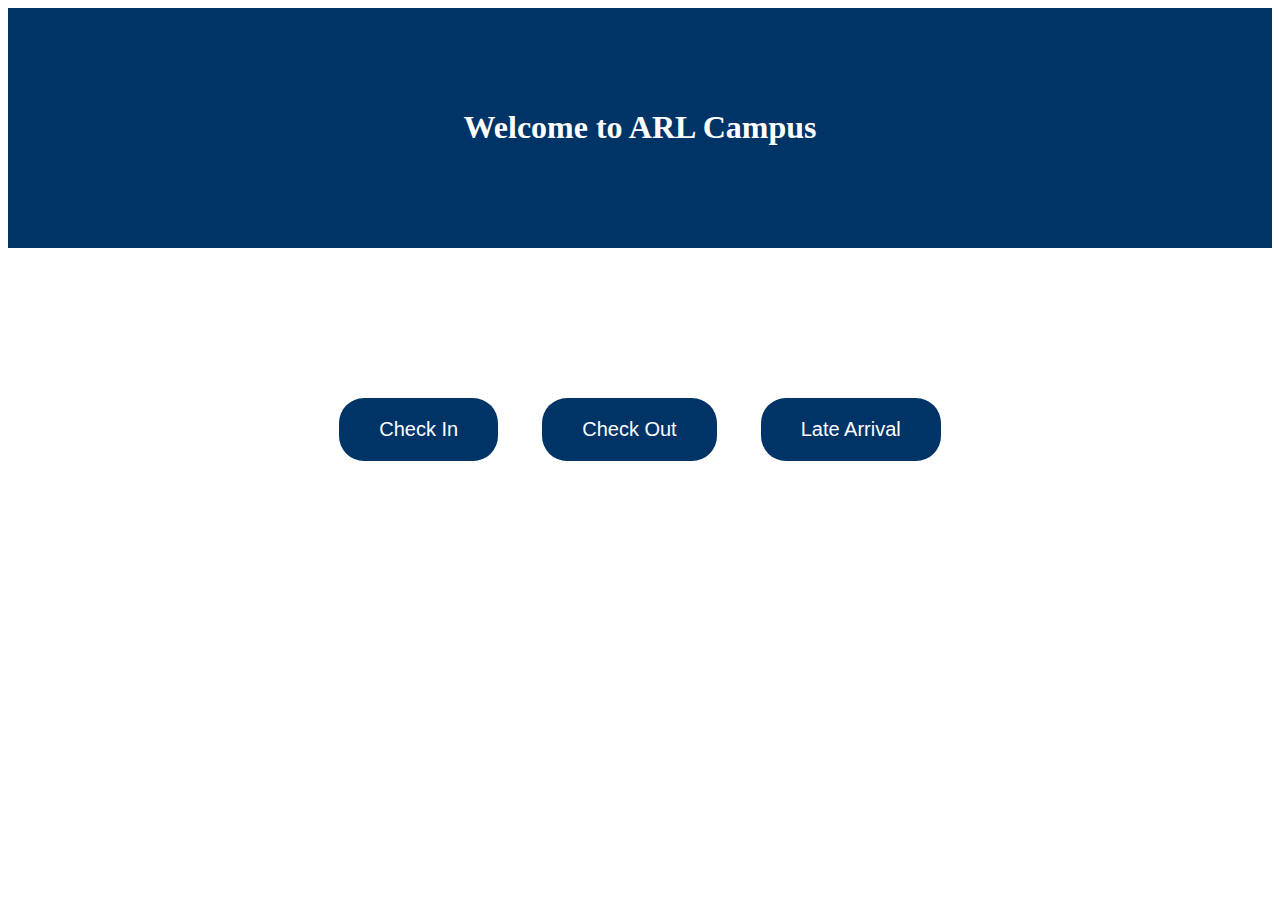
<file: Templates/index.html>
<!DOCTYPE html>
<html lang="en">
<head>
    <meta charset="UTF-8">
    <meta name="viewport" content="width=device-width, initial-scale=1.0">
    <title>Attendance System</title>
    <style>
        /* Style for header and the sentence of Welcome to ARL Campus */
        header {
            background-color: #003366; /* Set header background color to dark blue */
            padding: 80px 0; /* Add padding */
            text-align: center; /* Center align text */
            color: white; /* Set text color to white */
        }

        /* Style for buttons container that has the Welcome to ARL Campus*/
        .button-container {
            text-align: center; /* Center align buttons */
            margin-top: 50px; /* Add margin at the top */
        }

        /* Style for buttons */
        button {
            background-color: #003366; /* Set button background color to dark blue */
            color: white; /* Set text color to white */
            padding: 20px 40px; /* Add padding */
            border: none; /* Remove border */
            border-radius: 25px; /* Add border radius */
            cursor: pointer; /* Change cursor to pointer on hover */
            margin: 100px 20px; /* Add margin */
            font-size: 20px; /* Set font size */
        }
    </style>
</head>
<body>
    <!-- Header -->
    <header>
        <!-- Welcome message -->
        <h1>Welcome to ARL Campus</h1>
    </header>

    <!-- Buttons container -->
    <div class="button-container">
        <!-- Check In button -->
        <a href="/checkin"><button>Check In</button></a>
        <!-- Check Out button -->
        <a href="/checkout"><button>Check Out</button></a>
        <!-- Late Arrival button -->
        <a href="/latearrival"><button>Late Arrival</button></a>
    </div>
</body>
</html>
</file>
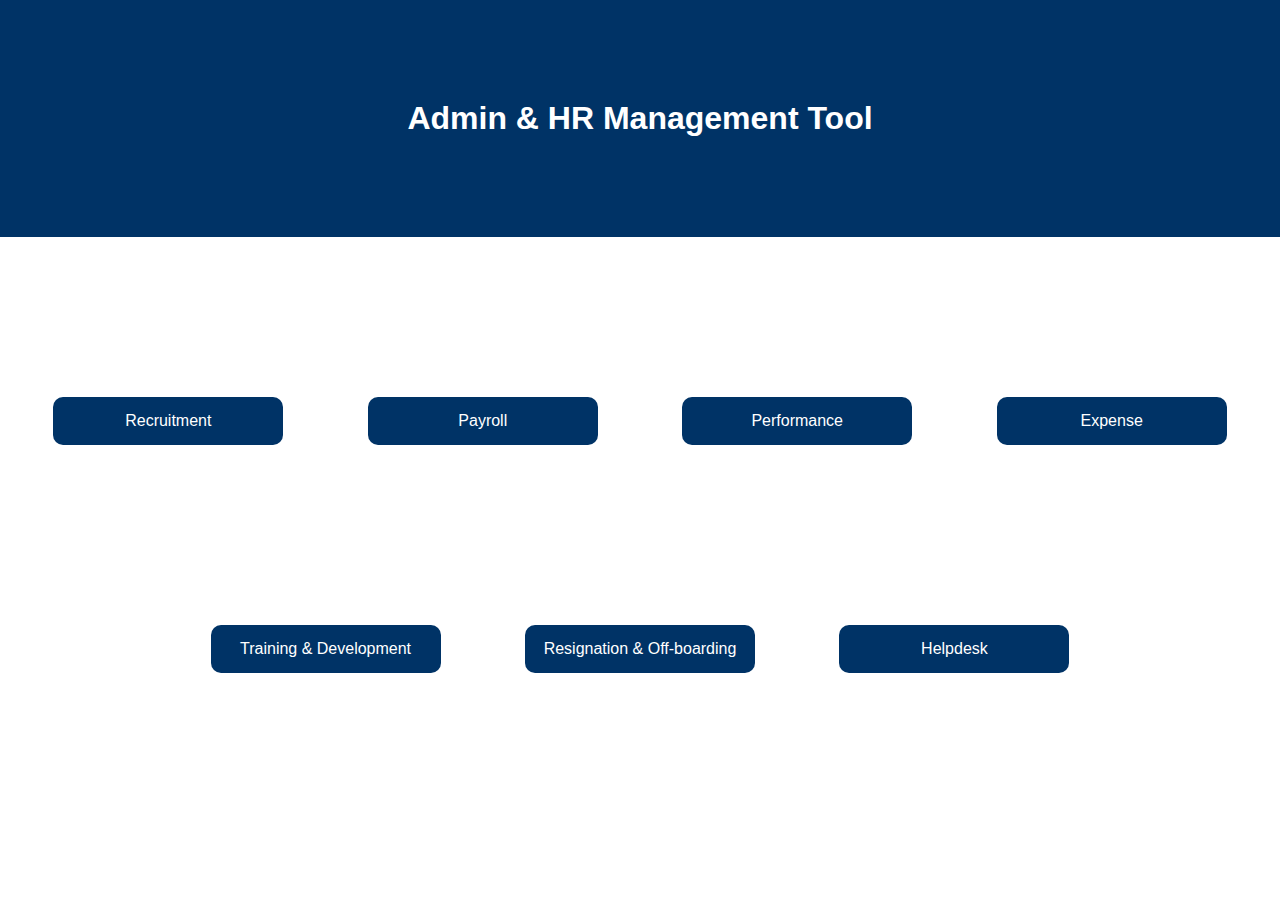
<file: Templates/admin_hr.html>
<!DOCTYPE html>
<html lang="en">
<head>
<meta charset="UTF-8">
<meta name="viewport" content="width=device-width, initial-scale=1.0">
<title>Admin & HR Management Tool</title>
<style>
    body {
        font-family: Arial, sans-serif;
        margin: 0;
        padding: 0;
        background-color: #fff;
    }

    .banner {
        background-color: #003366;
        color: #fff;
        text-align: center;
        padding: 100px 0;
    }

    .title {
        margin: 0;
    }

    .features {
        text-align: center;
    }

    .feature {
        background-color: #003366;
        color: #fff;
        padding: 15px;
        cursor: pointer;
        margin-top: 160px;
        margin-bottom: 20px;
        text-align: center;
        width: 200px; 
        display: inline-block;
        margin-right: 40px; 
        margin-left: 40px; 
        border-radius: 10px;
    }

    .sub-feature {
        background-color: #cce5ff;
        padding: 10px;
        display: none;
    }

    table {
        border-collapse: collapse;
        width: 100%;
    }

    th, td {
        border: 1px solid #ddd;
        padding: 8px;
        text-align: middle;
    }

    tr:nth-child(even) {
        background-color: #f2f2f2;
    }
</style>
</head>
<body>

<div class="banner">
    <h1 class="title">Admin & HR Management Tool</h1>
</div>

<div class="features">
    <div class="feature" id="recruitment">Recruitment</div>
    <div class="feature" id="payroll">Payroll</div>
    <div class="feature" id="performance">Performance</div>
    <div class="feature" id="expense">Expense</div>
    <div class="feature" id="training">Training & Development</div>
    <div class="feature" id="resignation">Resignation & Off-boarding</div>
    <div class="feature" id="helpdesk">Helpdesk</div>
</div>

<div class="sub-features">
    <div class="sub-feature" id="recruitmentSub">
        <table id="recruitmentTable">
            <tr>
                <th>Feature</th>
                <th>Sub-feature</th>
            </tr>
            <tr>
                <td rowspan="5">Recruitment</td>
                <td>Manpower Requirements</td>
            </tr>
            <tr>
                <td>Application Tracking System</td>
            </tr>
            <tr>
                <td>Interview Scheduling</td>
            </tr>
            <tr>
                <td>Onboarding</td>
            </tr>
            <tr>
                <td>Budget & Estimated Salaries for New Hires</td>
            </tr>
        </table>
    </div>

    <div class="sub-feature" id="payrollSub">
        <table id="payrollTable">
            <tr>
                <th>Feature</th>
                <th>Sub-feature</th>
            </tr>
            <tr>
                <td rowspan="4">Payroll</td>
                <td>Tax & Compliance</td>
            </tr>
            <tr>
                <td>Leave Encashment</td>
            </tr>
            <tr>
                <td>Compensations</td>
            </tr>
            <tr>
                <td>Employee Loans</td>
            </tr>
        </table>
    </div>

    <div class="sub-feature" id="performanceSub">
        <table id="performanceTable">
            <tr>
                <th>Feature</th>
                <th>Sub-feature</th>
            </tr>
            <tr>
                <td rowspan="4">Performance</td>
                <td>Evaluations</td>
            </tr>
            <tr>
                <td>Appraisals</td>
            </tr>
            <tr>
                <td>Probation periods</td>
            </tr>
            <tr>
                <td>Objectives and KPIs</td>
            </tr>
        </table>
    </div>

    <div class="sub-feature" id="expenseSub">
        <table id="expenseTable">
            <tr>
                <th>Feature</th>
                <th>Sub-feature</th>
            </tr>
            <tr>
                <td rowspan="4">Expense</td>
                <td>Official Travels</td>
            </tr>
            <tr>
                <td>Medical</td>
            </tr>
            <tr>
                <td>Food</td>
            </tr>
            <tr>
                <td>Other Claims & Reimbursements</td>
            </tr>
        </table>
    </div>

    <div class="sub-feature" id="trainingSub">
        <table id="trainingTable">
            <tr>
                <th>Feature</th>
                <th>Sub-feature</th>
            </tr>
            <tr>
                <td rowspan="2">Training & Development</td>
                <td>Course Planning</td>
            </tr>
            <tr>
                <td>Scheduling of Training Events</td>
            </tr>
        </table>
    </div>

    <div class="sub-feature" id="resignationSub">
        <table id="resignationTable">
            <tr>
                <th>Feature</th>
                <th>Sub-feature</th>
            </tr>
            <tr>
                <td rowspan="3">Resignation & Off-boarding</td>
                <td>Resignation Requests</td>
            </tr>
            <tr>
                <td>Exit Interview</td>
            </tr>
            <tr>
                <td>Clearances</td>
            </tr>
        </table>
    </div>

    <div class="sub-feature" id="helpdeskSub">
        <table id="helpdeskTable">
            <tr>
                <th>Feature</th>
                <th>Sub-feature</th>
            </tr>
            <tr>
                <td>Helpdesk</td>
                <td>Employee Issues/Complaints</td>
            </tr>
        </table>
    </div>
</div>

<script>
    // Event listeners to toggle sub-features
    document.getElementById('recruitment').addEventListener('click', function() {
        toggleSubFeature('recruitmentSub');
    });

    document.getElementById('payroll').addEventListener('click', function() {
        toggleSubFeature('payrollSub');
    });

    document.getElementById('performance').addEventListener('click', function() {
        toggleSubFeature('performanceSub');
    });

    document.getElementById('expense').addEventListener('click', function() {
        toggleSubFeature('expenseSub');
    });

    document.getElementById('training').addEventListener('click', function() {
        toggleSubFeature('trainingSub');
    });

    document.getElementById('resignation').addEventListener('click', function() {
        toggleSubFeature('resignationSub');
    });

    document.getElementById('helpdesk').addEventListener('click', function() {
        toggleSubFeature('helpdeskSub');
    });

    // Function to toggle sub-features
    function toggleSubFeature(subFeatureId) {
        var subFeature = document.getElementById(subFeatureId);
        if (subFeature.style.display === 'none') {
            subFeature.style.display = 'block';
        } else {
            subFeature.style.display = 'none';
        }
    }

    // Dummy data for each sub-feature (not included for brevity)
</script>

</body>
</html>
</file>
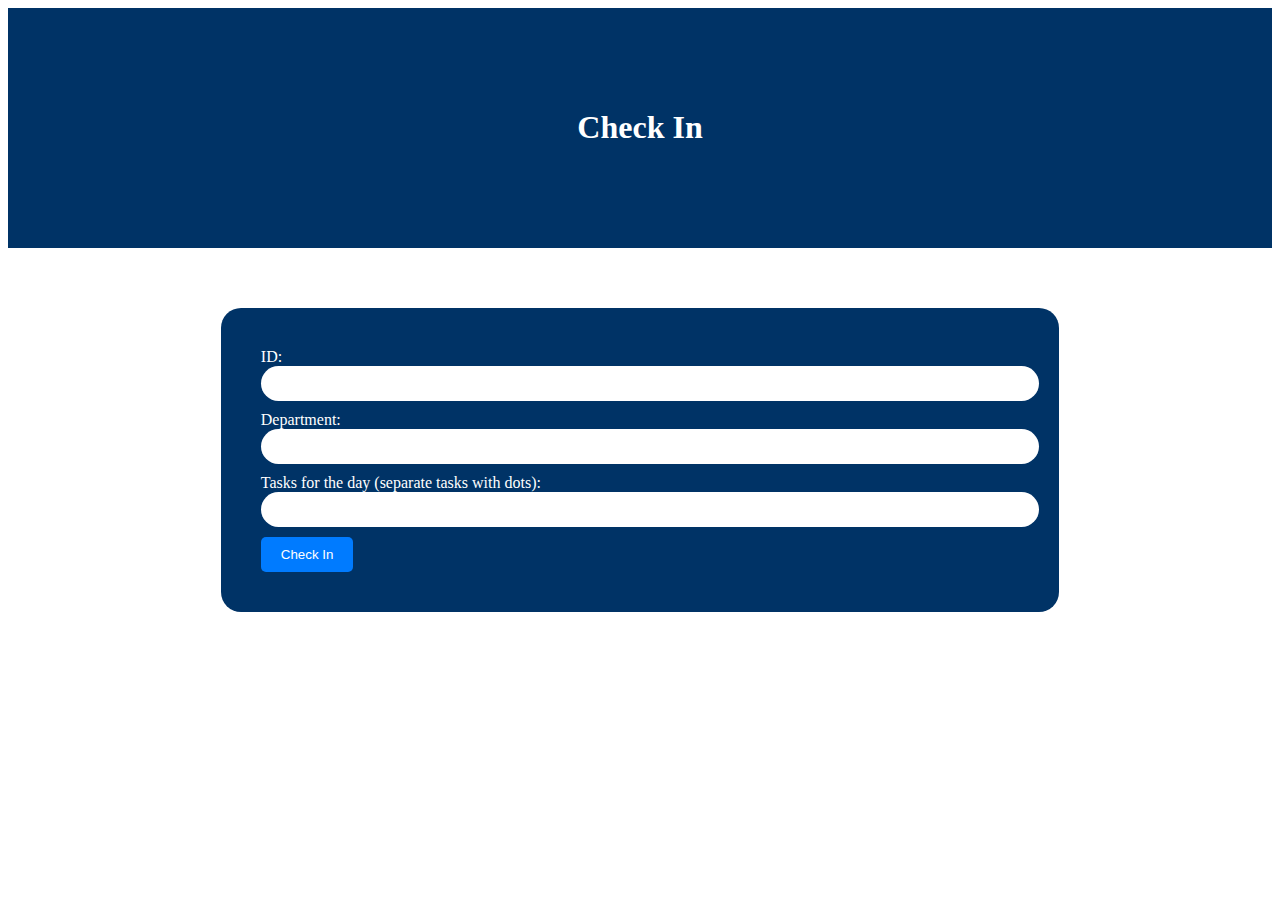
<file: Templates/checkin.html>
<!DOCTYPE html>
<html lang="en">
<head>
    <meta charset="UTF-8">
    <meta name="viewport" content="width=device-width, initial-scale=1.0">
    <title>Check In</title>
    <style>
        /* Style for header */
        header {
            background-color: #003366; /* Set header background color to dark blue */
            color: white; /* Set text color to white */
            padding: 80px; /* Add padding */
            text-align: center; /* Center align text */
        }

        /* Style for form container */
        .form-container {
            background-color: #003366; /* Set form background color to dark blue */
            color: white; /* Set text color to white */
            padding: 40px; /* Add padding */
            border-radius: 20px; /* Add border radius */
            width: 60%; /* Set width to 50% of the viewport */
            margin: 60px auto; /* Center align horizontally */
        }

        /* Style for form input fields */
        input[type="text"] {
            width: 100%; /* Set input width to 100% */
            padding: 10px; /* Add padding */
            margin-bottom: 10px; /* Add margin bottom */
            border-radius: 50px; /* Add border radius */
            border: none; /* Remove border */
        }

        /* Style for submit button */
        input[type="submit"] {
            background-color: #007bff; /* Set button background color to blue */
            color: white; /* Set text color to white */
            padding: 10px 20px; /* Add padding */
            border: none; /* Remove border */
            border-radius: 5px; /* Add border radius */
            cursor: pointer; /* Change cursor to pointer on hover */
        }
    </style>
</head>
<body>
    <!-- Header -->
    <header>
        <h1>Check In</h1>
    </header>

    <!-- Form container -->
    <div class="form-container">
        <form action="/checkin" method="post">
            ID: <br>
            <input type="text" name="id"><br>
            Department: <br>
            <input type="text" name="department"><br>
            Tasks for the day (separate tasks with dots): <br>
            <input type="text" name="tasks"><br>
            <input type="submit" value="Check In">
        </form>
    </div>
</body>
</html>
</file>
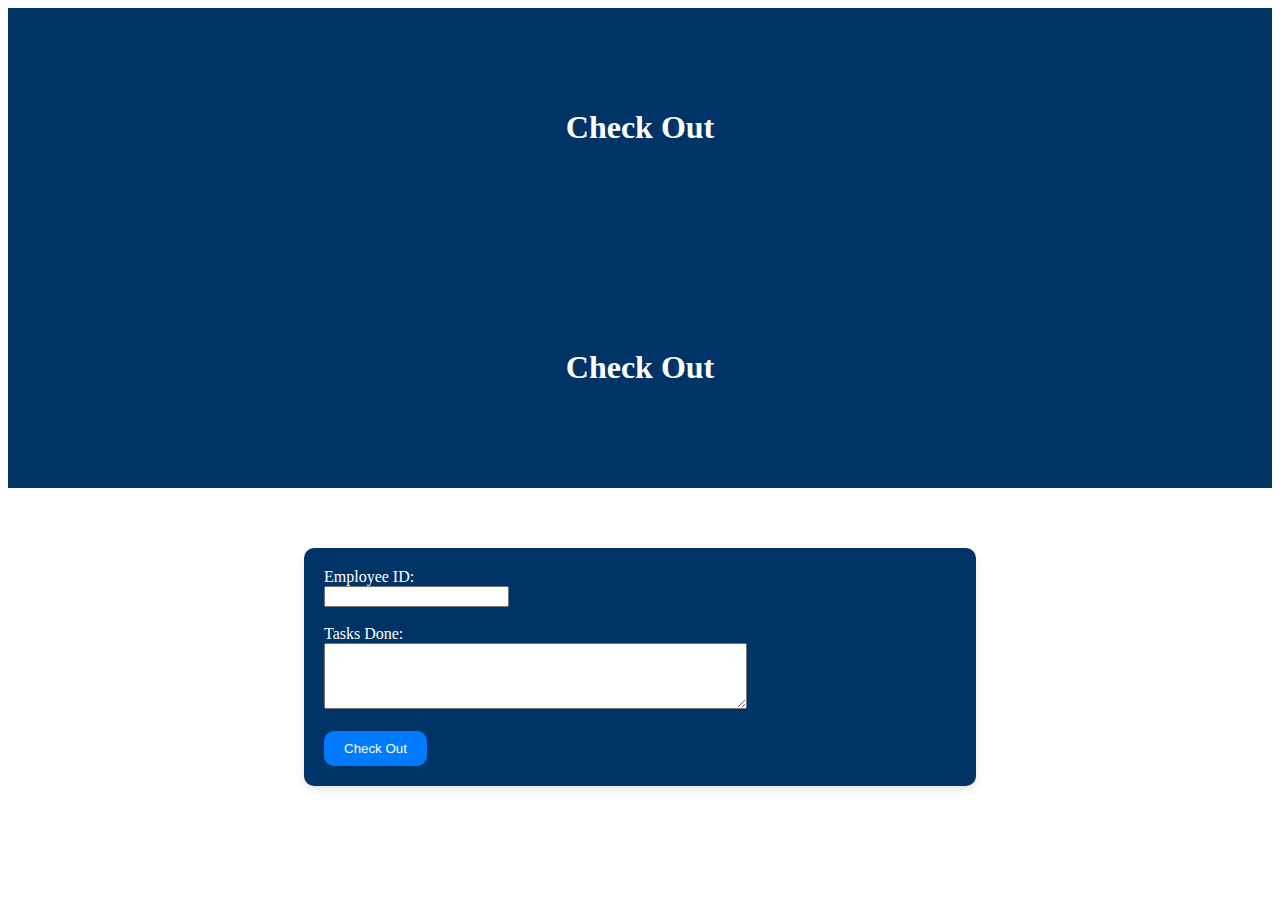
<file: Templates/checkout.html>
<!DOCTYPE html>
<html lang="en">
<head>
    <meta charset="UTF-8">
    <meta name="viewport" content="width=device-width, initial-scale=1.0">
    <title>Check Out</title>
    <style>
        /* Style for header */
        .header-container {
            background-color: #003366; /* Set header background color to dark blue */
            color: white; /* Set text color to white */
            padding: 80px; /* Add padding */
            text-align: center; /* Center align text */
        }

        /* Style for form container */
        .form-container {
            background-color: #003366; /* Set form background color to dark blue */
            padding: 20px; /* Add padding */
            color: white; /* Set text color to white */
            border-radius: 10px; /* Add border radius */
            width: 50%; /* Set width to 50% of the viewport */
            margin: 60px auto; /* Center align horizontally */
            box-shadow: 0 4px 8px rgba(0, 0, 0, 0.1); /* Add shadow */
        }

        /* Style for form input fields */
        input[type="checkbox"] {
            margin-right: 5px; /* Add margin right */
        }

        /* Style for submit button */
        input[type="submit"] {
            background-color: #007bff; /* Set button background color to blue */
            color: white; /* Set text color to white */
            padding: 10px 20px; /* Add padding */
            border: none; /* Remove border */
            border-radius: 10px; /* Add border radius */
            cursor: pointer; /* Change cursor to pointer on hover */
        }

        /* Style for outer container */
        .outer-container {
            text-align: center; /* Center align content */
            margin-top: 20px; /* Add margin at the top */
        }
    </style>
</head>
<body>
    <!-- Header container -->
    <div class="header-container">
        <h1>Check Out</h1>
    </div>

    <!-- Form container -->
    <div class="header-container">
        <h1>Check Out</h1>
    </div>

    <div class="form-container">
        <form method="POST">
            <label for="id">Employee ID:</label><br>
            <input type="text" id="id" name="id" required><br><br>

            <label for="tasks_done">Tasks Done:</label><br>
            <textarea id="tasks_done" name="tasks_done" rows="4" cols="50"></textarea><br><br>

            <input type="submit" value="Check Out">
        </form>
    </div>
</body>
</html>
</file>
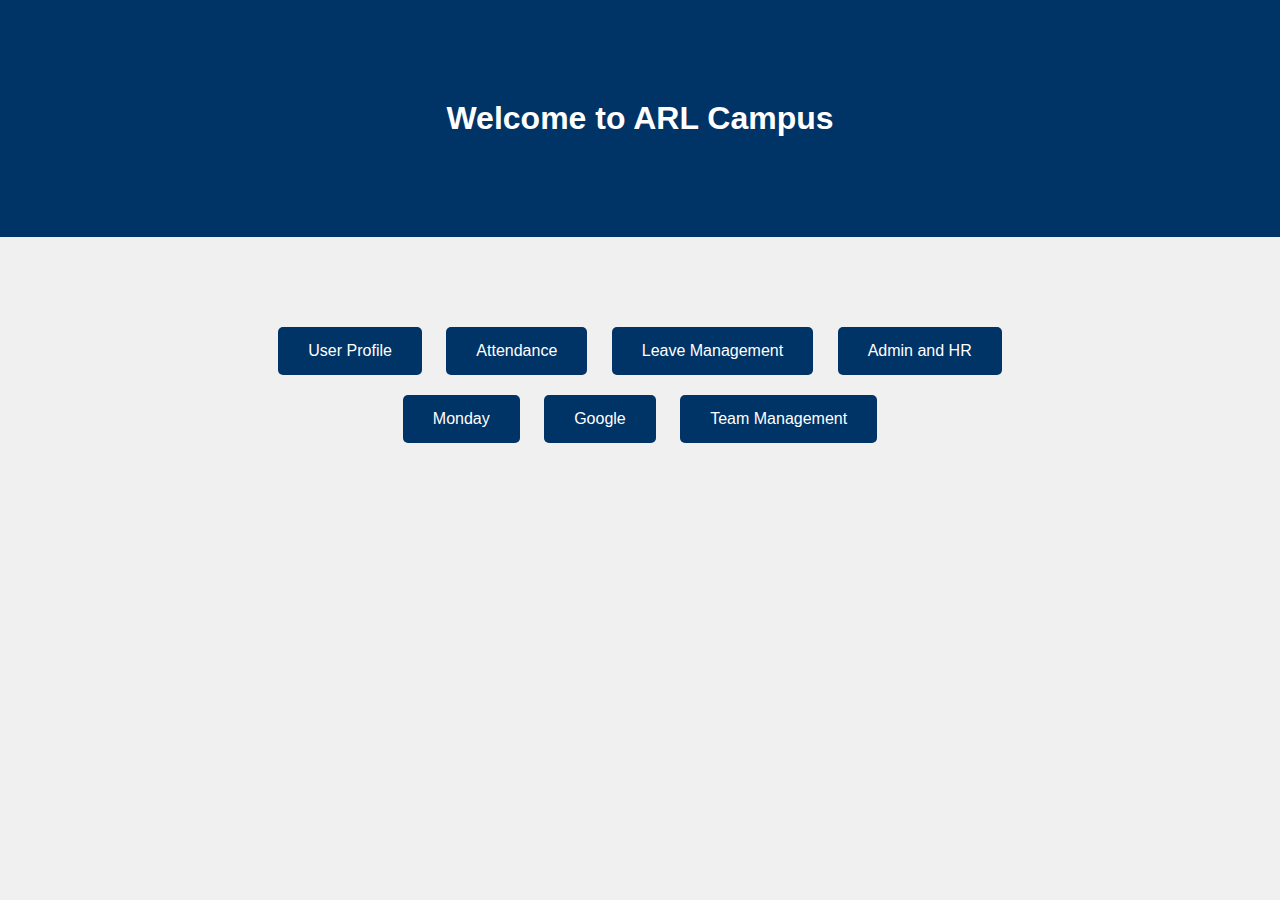
<file: Templates/home.html>
<!DOCTYPE html>
<html lang="en">
<head>
    <meta charset="UTF-8">
    <meta name="viewport" content="width=device-width, initial-scale=1.0">
    <title>ARL Campus</title>
    <style>
        body {
            font-family: Arial, sans-serif;
            background-color: #f0f0f0;
            margin: 0;
            padding: 0;
        }
        .container {
            max-width: 800px;
            margin: 80px auto;
            text-align: center;
        }
        .header {
            background-color:  #003366;
            color: white;
            padding: 20px 0;
            margin-bottom: 20px;
        }
        .button {
            display: inline-block;
            background-color: #003366;
            color: white;
            padding: 15px 30px;
            margin: 10px;
            text-decoration: none;
            border-radius: 5px;
            transition: background-color 0.3s;
        }
        .button:hover {
            background-color: #004080;
        }
    </style>
</head>
<body>
    <div class="header">
        <div class="container">
            <h1>Welcome to ARL Campus</h1>
        </div>
    </div>
    <div class="container">
        <a href="/user_profile" class="button">User Profile</a>
        <a href="/index" class="button">Attendance</a>   
        <a href="/leavemanagment" class="button">Leave Management</a>
        <a href="/admin_hr" class="button">Admin and HR</a>
        <a href="/Monday_Boards_Replica" class="button">Monday</a>
        <a href="https://www.google.com" class="button">Google</a>
        <a href="/Team Management" class="button">Team Management</a>
    </div>
</body>
</html>
</file>
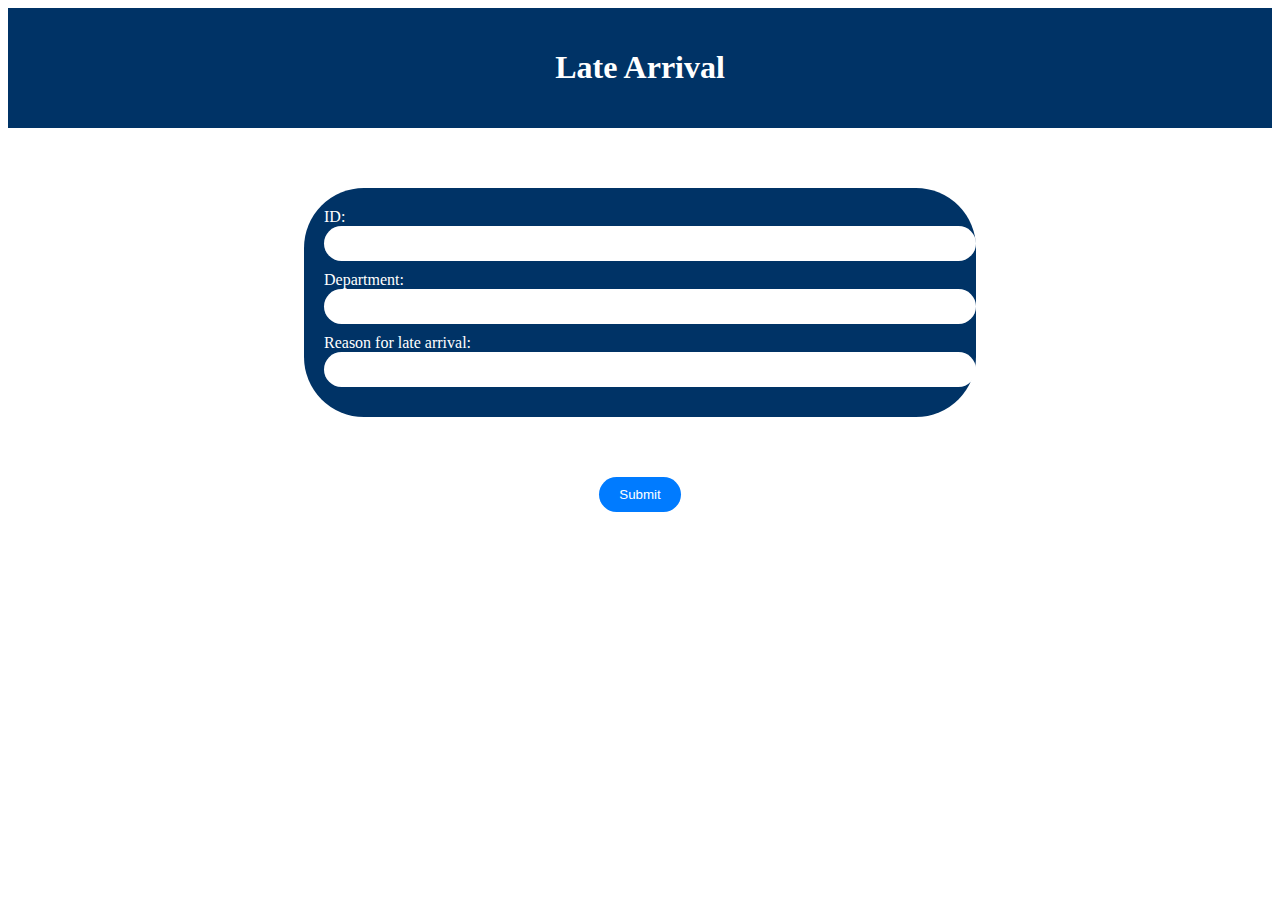
<file: Templates/latearrival.html>
<!DOCTYPE html>
<html lang="en">
<head>
    <meta charset="UTF-8">
    <meta name="viewport" content="width=device-width, initial-scale=1.0">
    <title>Late Arrival</title>
    <style>
        /* Style for header */
        header {
            background-color: #003366; /* Set header background color to dark blue */
            color: white; /* Set text color to white */
            padding: 20px; /* Add padding */
            text-align: center; /* Center align text */
        }

        /* Style for form container */
        .form-container {
            background-color: #003366; /* Set form background color to dark blue */
            color: white; /* Set text color to white */
            padding: 20px; /* Add padding */
            border-radius: 60px; /* Add border radius */
            width: 50%; /* Set width to 50% of the viewport */
            margin: 60px auto; /* Center align horizontally */
        }

        /* Style for form input fields */
        input[type="text"] {
            width: 100%; /* Set input width to 100% */
            padding: 10px; /* Add padding */
            margin-bottom: 10px; /* Add margin bottom */
            border-radius: 60px; /* Add border radius */
            border: none; /* Remove border */
        }

        /* Style for submit button */
        input[type="submit"] {
            background-color: #007bff; /* Set button background color to blue */
            color: white; /* Set text color to white */
            padding: 10px 20px; /* Add padding */
            border: none; /* Remove border */
            border-radius: 60px; /* Add border radius */
            cursor: pointer; /* Change cursor to pointer on hover */
        }
    </style>
</head>
<body>
    <!-- Header -->
    <header>
        <h1>Late Arrival</h1>
    </header>

    <!-- Form container -->
    <div class="form-container">
        <form action="/latearrival" method="post">
            ID: <br>
            <input type="text" name="id"><br>
            Department: <br>
            <input type="text" name="department"><br>
            Reason for late arrival: <br>
            <input type="text" name="reason"><br>
        </form>
    </div>

    <!-- Submit button -->
    <div style="text-align: center; margin-top: 20px;"> <!-- Inline styles for simplicity -->
        <form action="/latearrival" method="post">
            <input type="submit" value="Submit">
        </form>
    </div>
</body>
</html>
</file>
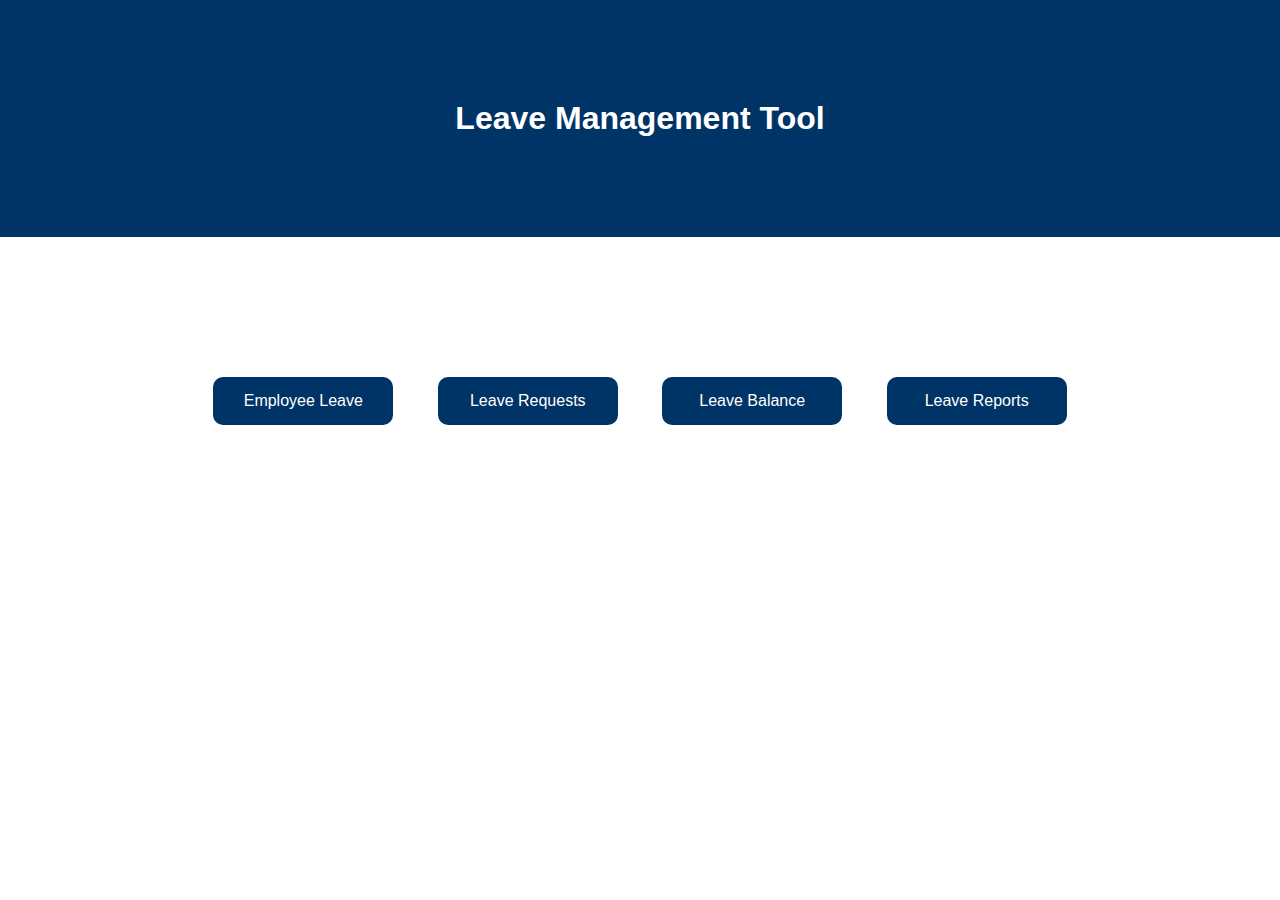
<file: Templates/Leave_Management.html>
<!DOCTYPE html>
<html lang="en">
<head>
<meta charset="UTF-8">
<meta name="viewport" content="width=device-width, initial-scale=1.0">
<title>Leave Management</title>
<style>
    body {
        font-family: Arial, sans-serif;
        margin: 0;
        padding: 0;
        background-color: #fff;
    }

    .banner {
        background-color: #003366;
        color: #fff;
        text-align: center;
        padding: 100px 0;
    }

    .title {
        margin: 0;
    }

    .features {
        text-align: center;
    }

    .feature {
        background-color: #003366;
        color: #fff;
        padding: 15px; 
        cursor: pointer;
        margin-top: 140px; 
        margin-bottom: 20px;
        text-align: center;
        width: 150px;
        display: inline-block;
        margin-right: 20px;
        margin-left: 20px; 
        border-radius: 10px;
    }

    .sub-feature {
        background-color: #cce5ff;
        padding: 10px;
        display: none;
    }

    table {
        border-collapse: collapse;
        width: 100%;
    }

    th, td {
        border: 1px solid #ddd;
        padding: 8px;
        text-align: middle;
    }

    tr:nth-child(even) {
        background-color: #f2f2f2;
    }
</style>
</head>
<body>

<div class="banner">
    <h1 class="title">Leave Management Tool</h1>
</div>

<div class="features">
    <div class="feature" id="employeeLeave" onclick="openPage('employeeLeave.html')">Employee Leave</div>
    <div class="feature" id="leaveRequests" onclick="openPage('leaveRequests.html')">Leave Requests</div>
    <div class="feature" id="leaveBalance" onclick="openPage('leaveBalance.html')">Leave Balance</div>
    <div class="feature" id="leaveReports" onclick="openPage('leaveReports.html')">Leave Reports</div>
</div>

<div class="sub-features">
    <div class="sub-feature" id="employeeLeaveSub">
        <table id="employeeLeaveTable">
            <tr>
                <th>Employee Name</th>
                <th>Leave Type</th>
                <th>Start Date</th>
                <th>End Date</th>
                <th>Reason</th>
            </tr>
            <tr>
                <td>John Doe</td>
                <td>Vacation</td>
                <td>2024-04-01</td>
                <td>2024-04-05</td>
                <td>Family trip</td>
            </tr>
            <!-- More dummy data rows can be added here -->
        </table>
    </div>

    <div class="sub-feature" id="leaveRequestsSub">
        <table id="leaveRequestsTable">
            <tr>
                <th>Employee Name</th>
                <th>Leave Type</th>
                <th>Start Date</th>
                <th>End Date</th>
                <th>Status</th>
            </tr>
            <!-- Dummy data will be inserted dynamically -->
        </table>
    </div>

    <div class="sub-feature" id="leaveBalanceSub">
        <table id="leaveBalanceTable">
            <tr>
                <th>Employee Name</th>
                <th>Leave Type</th>
                <th>Balance</th>
            </tr>
            <!-- Dummy data will be inserted dynamically -->
        </table>
    </div>

    <div class="sub-feature" id="Time off Request">

            <a href="/time_off_request" class="button">Time off Request</a>
    </div>
</div>


</body>
</html>
</file>
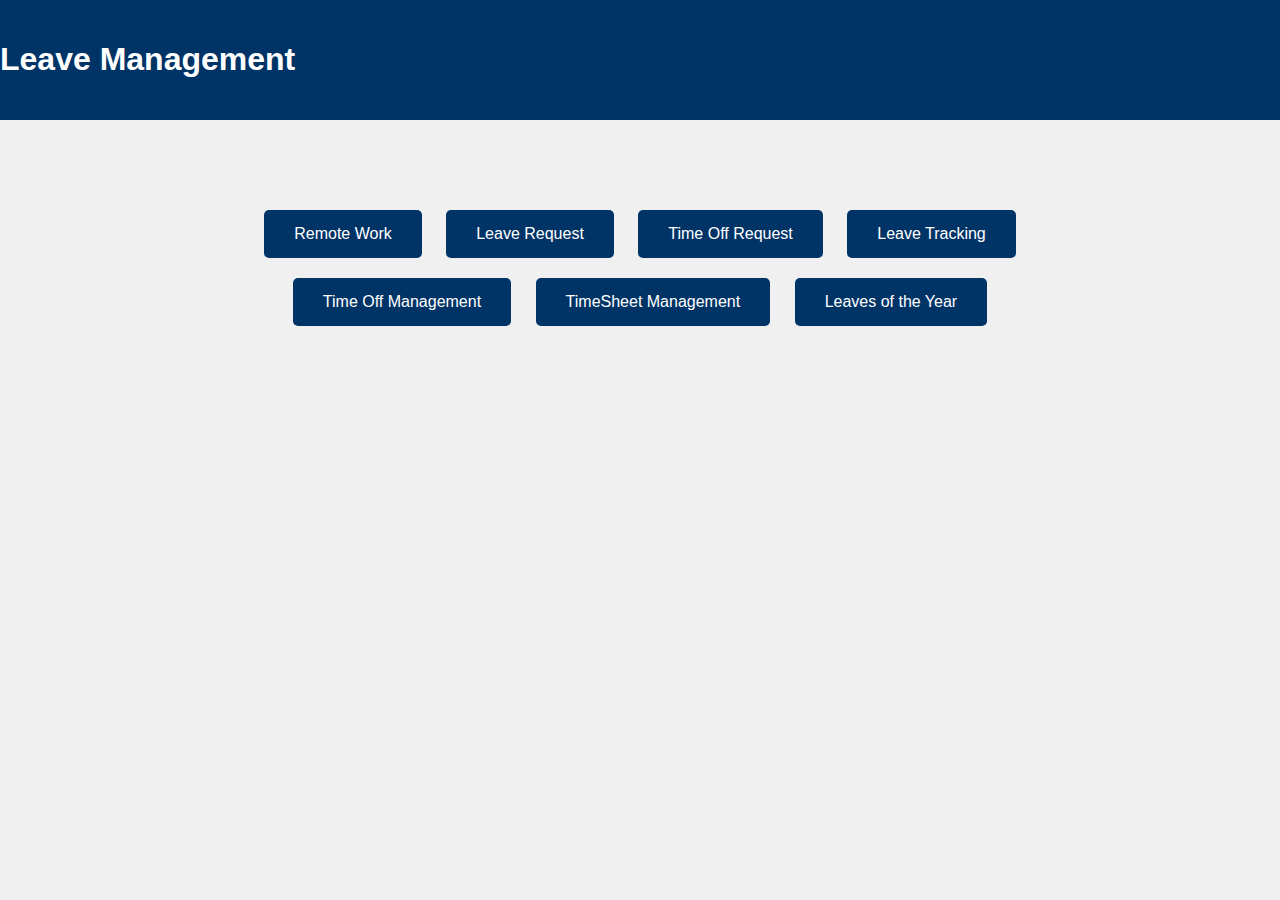
<file: Templates/leavemanagment.html>
<!DOCTYPE html>
<html lang="en">
<head>
    <meta charset="UTF-8">
    <meta name="viewport" content="width=device-width, initial-scale=1.0">
    <title>Leave Management</title>
    <style>
        body {
            font-family: Arial, sans-serif;
            background-color: #f0f0f0;
            margin: 0;
            padding: 0;
        }
        .container {
            max-width: 800px;
            margin: 80px auto;
            text-align: center;
        }
        .header {
            background-color:  #003366;
            color: white;
            padding: 20px 0;
            margin-bottom: 20px;
        }
        .button {
            display: inline-block;
            background-color: #003366;
            color: white;
            padding: 15px 30px;
            margin: 10px;
            text-decoration: none;
            border-radius: 5px;
            transition: background-color 0.3s;
        }
        .button:hover {
            background-color: #004080;
        }
    </style>
</head>
<body>
    <div class="header">
        <h1>Leave Management</h1>
    </div>

    <div class="container">
        <a href="/remote-work" class="button">Remote Work</a>
        <a href="/leave-request" class="button">Leave Request</a>
        <a href="/time_off_request" class="button">Time Off Request</a>
        <a href="#" class="button">Leave Tracking</a>
        <a href="#" class="button">Time Off Management</a>
        <a href="#" class="button">TimeSheet Management</a>
        <a href="#" class="button">Leaves of the Year</a>
    </div>
</body>
</html>
</file>
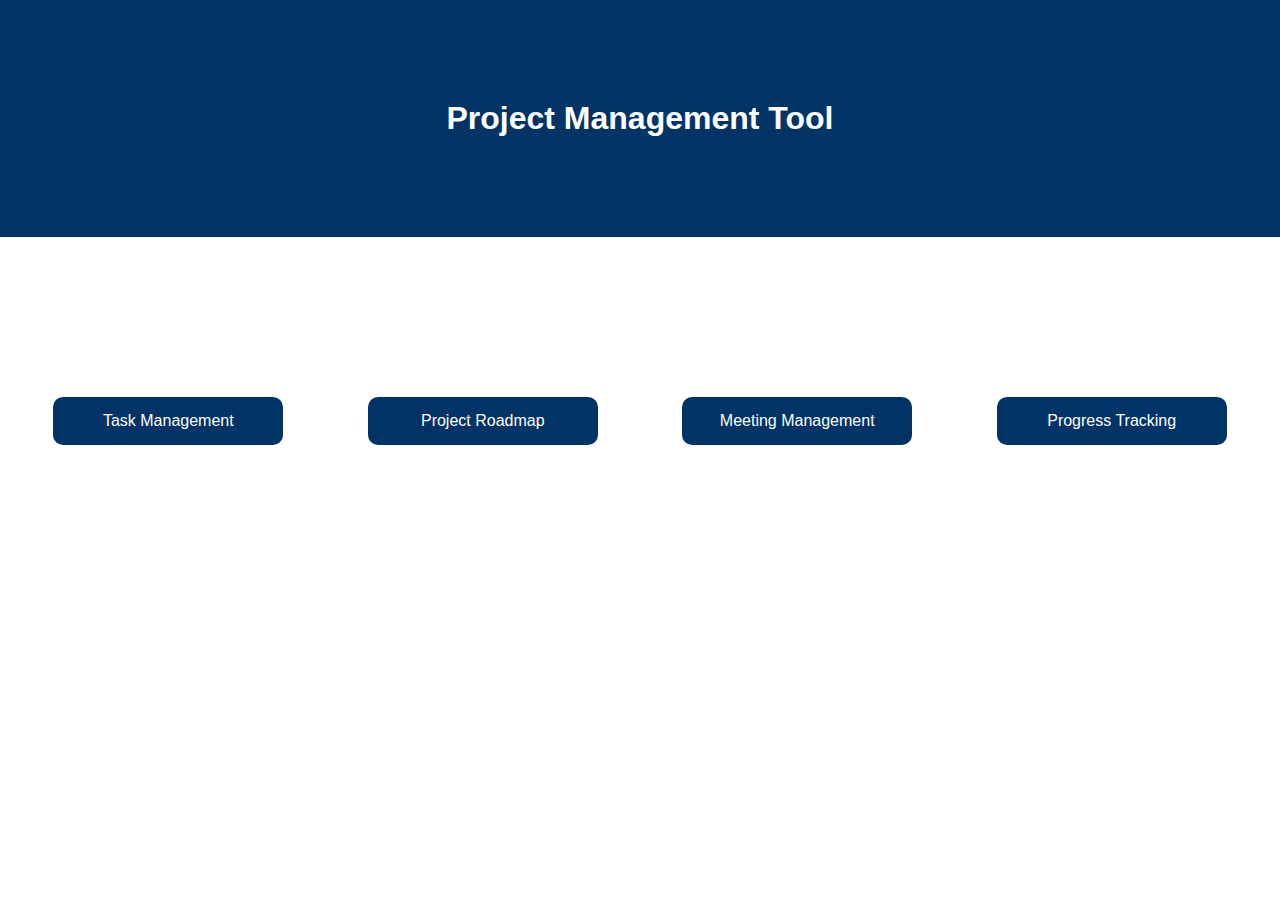
<file: Templates/Monday_Boards_Replica.html>
<!DOCTYPE html>
<html lang="en">
<head>
<meta charset="UTF-8">
<meta name="viewport" content="width=device-width, initial-scale=1.0">
<title>Project Management Tool</title>
<style>
    body {
        font-family: Arial, sans-serif;
        margin: 0;
        padding: 0;
        background-color: #fff;
    }

    .banner {
        background-color: #003366;
        color: #fff;
        text-align: center;
        padding: 100px 0;
    }

    .title {
        margin: 0;
    }

    .features {
        text-align: center;
    }

    .feature {
        background-color: #003366;
        color: #fff;
        padding: 15px;
        cursor: pointer;
        margin-top: 160px;
        margin-bottom: 20px;
        text-align: center;
        width: 200px; 
        display: inline-block;
        margin-right: 40px; 
        margin-left: 40px; 
        border-radius: 10px;
    }

    .sub-feature {
        background-color: #cce5ff;
        padding: 10px;
        display: none;
    }

    table {
        border-collapse: collapse;
        width: 100%;
    }

    th, td {
        border: 1px solid #ddd;
        padding: 8px;
        text-align: middle;
    }

    tr:nth-child(even) {
        background-color: #f2f2f2;
    }
</style>
</head>
<body>

<div class="banner">
    <h1 class="title">Project Management Tool</h1>
</div>

<div class="features">
    <div class="feature" id="taskManagement">Task Management</div>
    <div class="feature" id="projectRoadmap">Project Roadmap</div>
    <div class="feature" id="meetingManagement">Meeting Management</div>
    <div class="feature" id="progressTracking">Progress Tracking</div>
</div>

<div class="sub-features">
    <div class="sub-feature" id="taskManagementSub">
        <table id="taskManagementTable">
            <tr>
                <th>Feature</th>
                <th>Sub-feature</th>
            </tr>
            <tr>
                <td rowspan="3">Task Management</td>
                <td>Add New Task</td>
            </tr>
            <tr>
                <td>List of Tasks</td>
            </tr>
            <tr>
                <td>Task Details</td>
            </tr>
        </table>
    </div>

    <div class="sub-feature" id="projectRoadmapSub">
        <table id="projectRoadmapTable">
            <tr>
                <th>Feature</th>
                <th>Sub-feature</th>
            </tr>
            <tr>
                <td rowspan="6">Project Roadmap</td>
                <td>Timeline</td>
            </tr>
            <tr>
                <td>Objectives</td>
            </tr>
            <tr>
                <td>Milestones</td>
            </tr>
            <tr>
                <td>Deliverables</td>
            </tr>
            <tr>
                <td>Resources</td>
            </tr>
            <tr>
                <td>Deadlines</td>
            </tr>
        </table>
    </div>

    <div class="sub-feature" id="meetingManagementSub">
        <table id="meetingManagementTable">
            <tr>
                <th>Feature</th>
                <th>Sub-feature</th>
            </tr>
            <tr>
                <td rowspan="4">Meeting Management</td>
                <td>Define Purpose/Agenda</td>
            </tr>
            <tr>
                <td>Assign Tasks</td>
            </tr>
            <tr>
                <td>Meeting Minutes</td>
            </tr>
            <tr>
                <td>Schedule</td>
            </tr>
        </table>
    </div>

    <div class="sub-feature" id="progressTrackingSub">
        <table id="progressTrackingTable">
            <tr>
                <th>Feature</th>
                <th>Sub-feature</th>
            </tr>
            <tr>
                <td rowspan="3">Progress Tracking</td>
                <td>Project Goals</td>
            </tr>
            <tr>
                <td>Status</td>
            </tr>
            <tr>
                <td>Roadblocks</td>
            </tr>
        </table>
    </div>
</div>

<script>
    // Event listeners to toggle sub-features
    document.getElementById('taskManagement').addEventListener('click', function() {
        toggleSubFeature('taskManagementSub');
    });

    document.getElementById('projectRoadmap').addEventListener('click', function() {
        toggleSubFeature('projectRoadmapSub');
    });

    document.getElementById('meetingManagement').addEventListener('click', function() {
        toggleSubFeature('meetingManagementSub');
    });

    document.getElementById('progressTracking').addEventListener('click', function() {
        toggleSubFeature('progressTrackingSub');
    });

    // Function to toggle sub-features
    function toggleSubFeature(subFeatureId) {
        var subFeature = document.getElementById(subFeatureId);
        if (subFeature.style.display === 'none') {
            subFeature.style.display = 'block';
        } else {
            subFeature.style.display = 'none';
        }
    }

    // Dummy data for each sub-feature (not included for brevity)
</script>

</body>
</html>
</file>
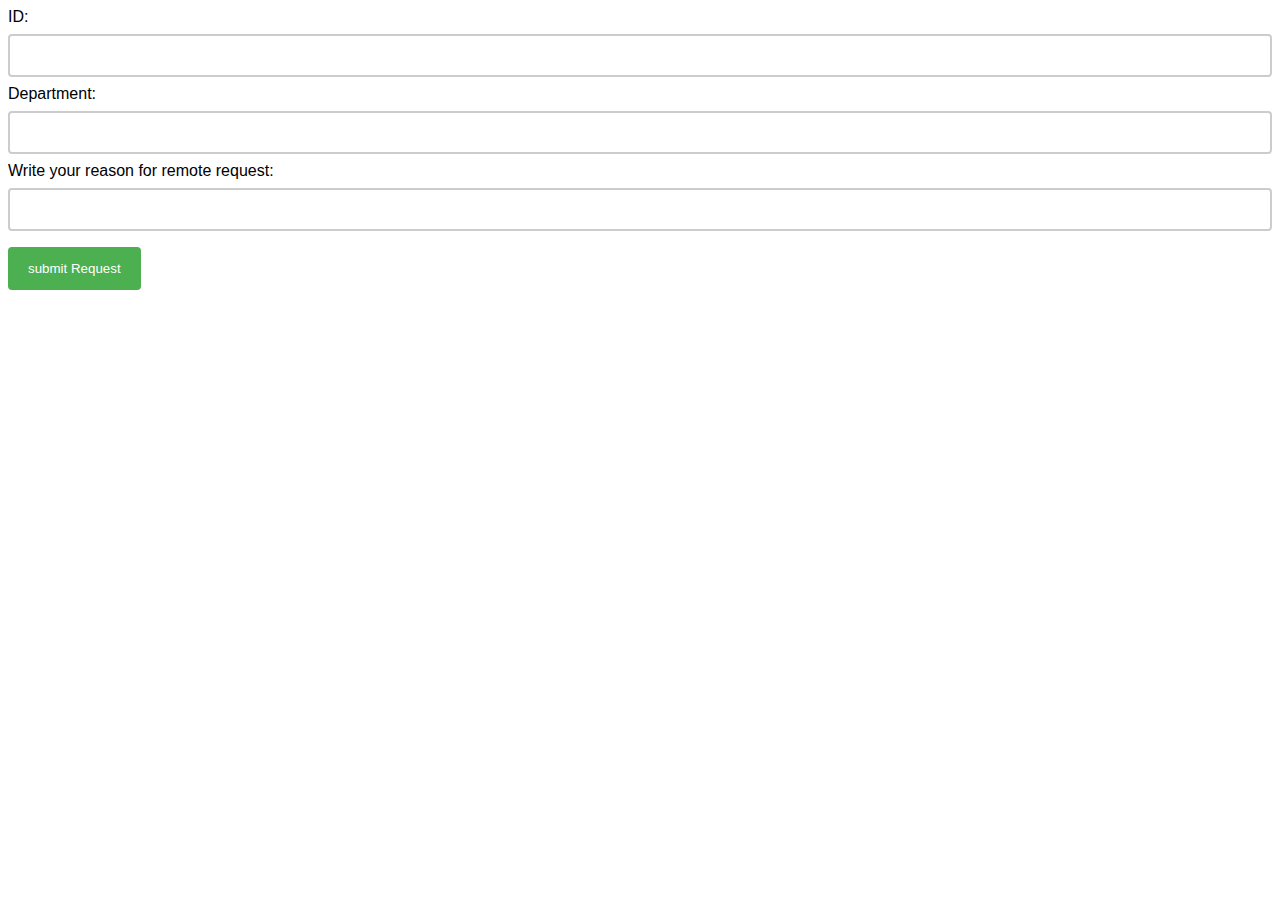
<file: Templates/time_off_request.html>
<!DOCTYPE html>
<html lang="en">
<head>
    <meta charset="UTF-8">
    <meta name="viewport" content="width=device-width, initial-scale=1.0">
    <title>Leave Management</title>
    <style>
        body {
            font-family: Arial, sans-serif;
        }

        .container {
            background-color: #1a237e;
            color: white;
            padding: 20px;
        }

        .center {
            text-align: center;
        }

        .button {
            background-color: #4caf50;
            border: none;
            color: white;
            padding: 10px 20px;
            text-align: center;
            text-decoration: none;
            display: inline-block;
            font-size: 16px;
            margin: 4px 2px;
            cursor: pointer;
            border-radius: 8px;
        }

        input[type="text"],
        textarea {
            width: 100%;
            padding: 12px 20px;
            margin: 8px 0;
            box-sizing: border-box;
            border: 2px solid #ccc;
            border-radius: 4px;
        }

        input[type="submit"] {
            background-color: #4caf50;
            color: white;
            padding: 14px 20px;
            margin: 8px 0;
            border: none;
            border-radius: 4px;
            cursor: pointer;
        }

        input[type="submit"]:hover {
            background-color: #45a049;
        }

        label {
            display: block;
        }
    </style>
</head>
<body>
    <!-- Form container -->
    <div class="form-container">
        <form action="/time_off_request" method="post">
            ID: <br>
            <input type="text" name="id"><br>
            Department: <br>
            <input type="text" name="department"><br>
            Write your reason for remote request: <br>
            <input type="text" name="team_leader"><br>
            <input type="submit" value="submit Request">
        </form>
    </div>
</body>
</html>
</file>
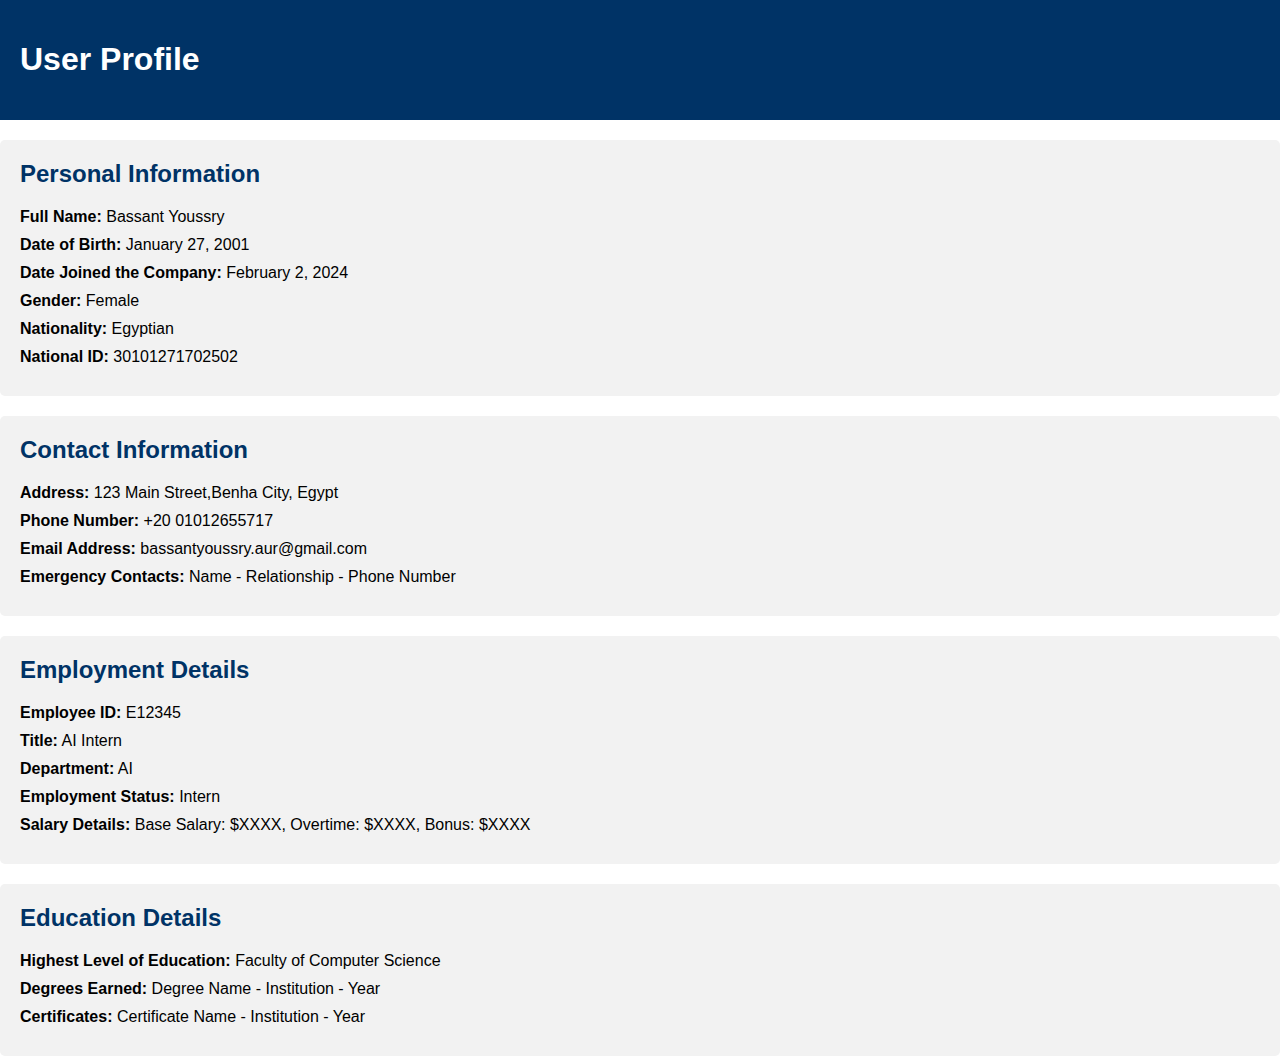
<file: Templates/user_profile.html>
<!DOCTYPE html>
<html lang="en">
<head>
    <meta charset="UTF-8">
    <meta name="viewport" content="width=device-width, initial-scale=1.0">
    <title>User Profile</title>
    <style>
        body {
            font-family: Arial, sans-serif;
            margin: 0;
            padding: 0;
        }
        .container {
            background-color: #003366; /* Dark blue */
            color: white;
            padding: 20px;
        }
        .section {
            margin-top: 20px;
            padding: 20px;
            background-color: #f2f2f2; /* Light gray */
            border-radius: 5px;
        }
        .section h2 {
            color: #003366; /* Dark blue */
            margin-top: 0;
        }
        .section p {
            margin: 10px 0;
        }
    </style>
</head>
<body>
    <div class="container">
        <h1>User Profile</h1>
    </div>

    <!-- Personal Information Section -->
    <div class="section">
        <h2>Personal Information</h2>
        <p><strong>Full Name:</strong> Bassant Youssry</p>
        <p><strong>Date of Birth:</strong> January 27, 2001</p>
        <p><strong>Date Joined the Company:</strong> February 2, 2024</p>
        <p><strong>Gender:</strong> Female</p>
        <p><strong>Nationality:</strong> Egyptian</p>
        <p><strong>National ID:</strong> 30101271702502</p>
    </div>

    <!-- Contact Information Section -->
    <div class="section">
        <h2>Contact Information</h2>
        <p><strong>Address:</strong> 123 Main Street,Benha City, Egypt</p>
        <p><strong>Phone Number:</strong> +20 01012655717</p>
        <p><strong>Email Address:</strong> bassantyoussry.aur@gmail.com</p>
        <p><strong>Emergency Contacts:</strong> Name - Relationship - Phone Number</p>
    </div>

    <!-- Employment Details Section -->
    <div class="section">
        <h2>Employment Details</h2>
        <p><strong>Employee ID:</strong> E12345</p>
        <p><strong>Title:</strong> AI Intern</p>
        <p><strong>Department:</strong> AI</p>
        <p><strong>Employment Status:</strong> Intern</p>
        <p><strong>Salary Details:</strong> Base Salary: $XXXX, Overtime: $XXXX, Bonus: $XXXX</p>
    </div>

    <!-- Education Details Section -->
    <div class="section">
        <h2>Education Details</h2>
        <p><strong>Highest Level of Education:</strong> Faculty of Computer Science</p>
        <p><strong>Degrees Earned:</strong> Degree Name - Institution - Year</p>
        <p><strong>Certificates:</strong> Certificate Name - Institution - Year</p>
    </div>
</body>
</html>
</file>
